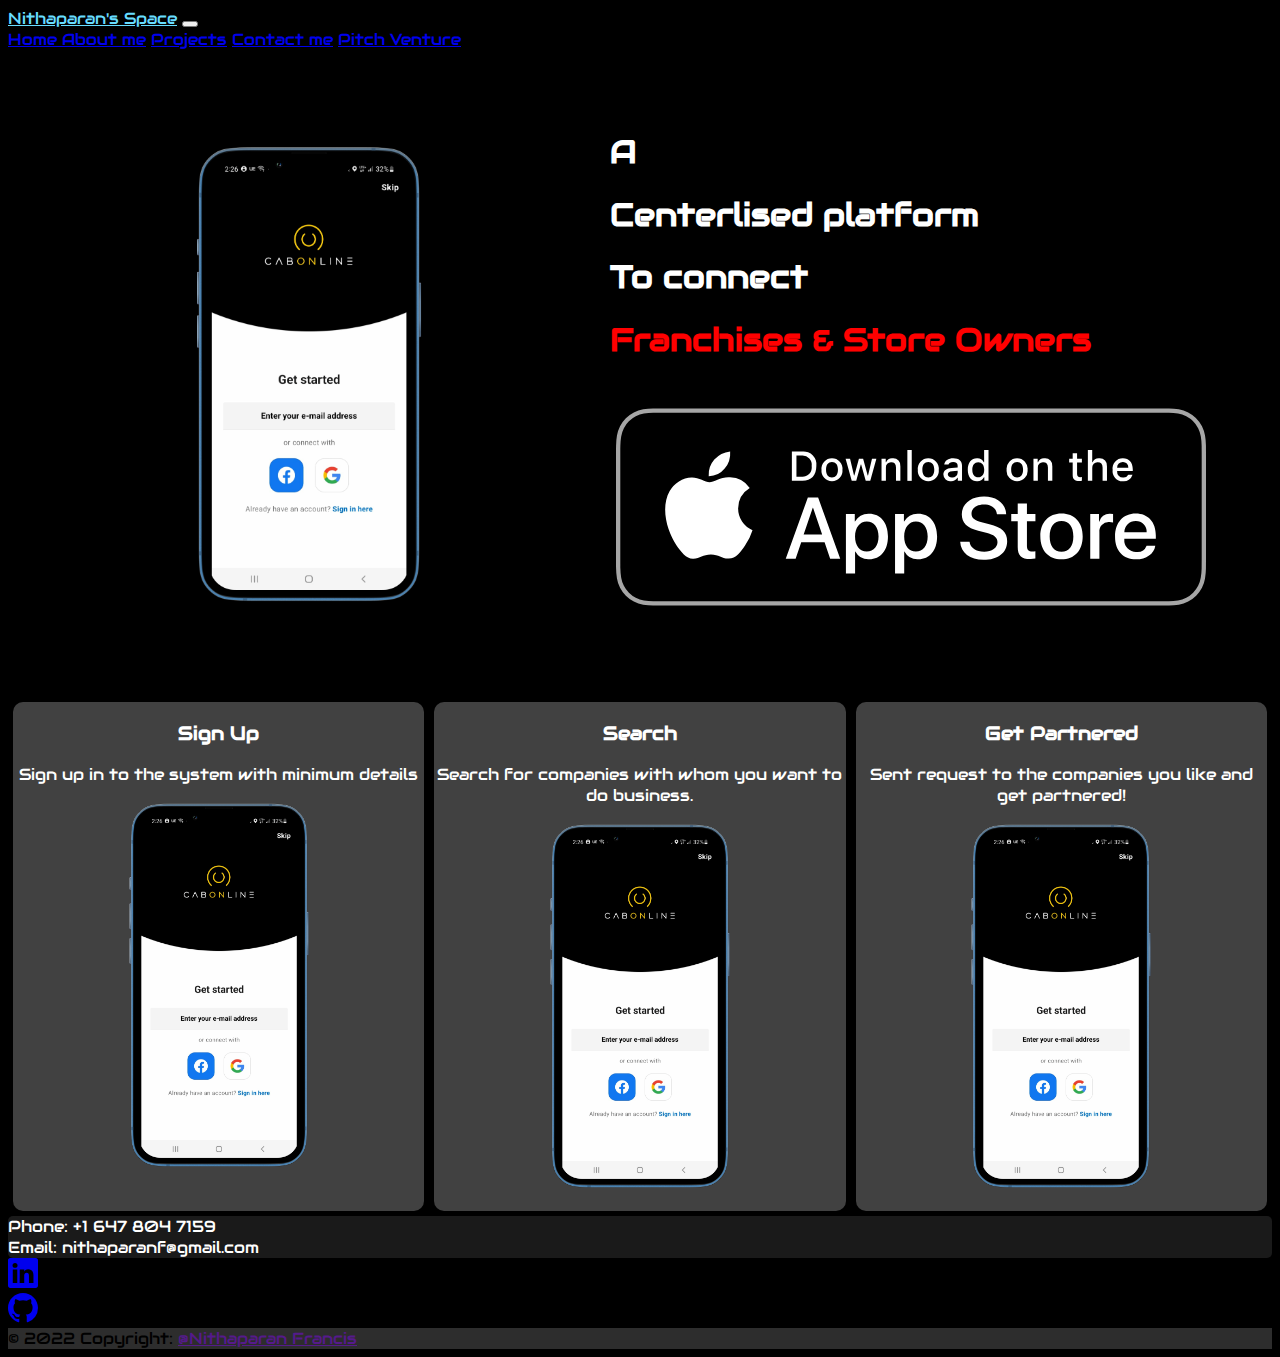
<file: landingpage.html>
<!DOCTYPE html>
<html>
  <head>
    <meta name="viewport" content="width=device-width, initial-scale=1" />
    <link
      rel="stylesheet"
      href="https://fonts.googleapis.com/css?family=Audiowide"
    />
    <link rel="stylesheet" href="style.css" />
    <!-- CSS only -->
    <link
      href="https://cdn.jsdelivr.net/npm/bootstrap@5.1.3/dist/css/bootstrap.min.css"
      rel="stylesheet"
      integrity="sha384-1BmE4kWBq78iYhFldvKuhfTAU6auU8tT94WrHftjDbrCEXSU1oBoqyl2QvZ6jIW3"
      crossorigin="anonymous"
    />
    <!-- JavaScript Bundle with Popper -->
    <script
      src="https://cdn.jsdelivr.net/npm/bootstrap@5.1.3/dist/js/bootstrap.bundle.min.js"
      integrity="sha384-ka7Sk0Gln4gmtz2MlQnikT1wXgYsOg+OMhuP+IlRH9sENBO0LRn5q+8nbTov4+1p"
      crossorigin="anonymous"
    ></script>
    <script src="https://ajax.googleapis.com/ajax/libs/jquery/3.5.1/jquery.min.js"></script>
    <script src="https://maxcdn.bootstrapcdn.com/bootstrap/4.0.0/js/bootstrap.min.js"></script>
    <style>
      body {
        font-family: "Audiowide", sans-serif;
        background-color: #000000;
      }
    </style>

    <!-- <script src="https://code.jquery.com/jquery-1.10.2.js"></script> -->
  </head>
  <body>
    <!--Navigation bar-->
    <nav
      style="color: rgb(0, 0, 0)"
      class="navbar navbar-expand-lg navbar-dark"
    >
      <div class="container-fluid">
        <a
          href="index.html"
          style="color: rgb(103, 220, 255)"
          class="navbar-brand"
          >Nithaparan's Space</a
        >
        <button
          type="button"
          class="navbar-toggler"
          data-bs-toggle="collapse"
          data-bs-target="#navbarCollapse"
        >
          <span class="navbar-toggler-icon"></span>
        </button>
        <div class="collapse navbar-collapse" id="navbarCollapse">
          <div class="navbar-nav">
            <a class="nav-item nav-link" href="index.html">Home </a>
            <a class="nav-item nav-link" href="aboutme.html">About me</a>
            <a class="nav-item nav-link" href="projects.html">Projects</a>
            <a class="nav-item nav-link" href="contactme.html">Contact me</a>
            <a class="nav-item nav-link active" href="landingpage.html"
              >Pitch Venture</a
            >
          </div>
        </div>
      </div>
    </nav>

    <section id="landing-header">
      <div id="landing-header-content" style="display: flex">
        <div id="div2">
            <img src="images/landingpage/main.png" />
        </div>
        
        <div id="div1">
            <div >
                <h1>A</h1>
            <h1>Centerlised platform</h1>
            <h1>To connect</h1>
            <h1>Franchises & Store Owners</h1>
            <button type="button" id="appstore-link">
                <img
                  src="images/Download_on_the_App_Store_Badge_US-UK_RGB_blk_092917.svg"
                />
              </button>
            </div>
            
          </div>
        
        
      </div>
    </section>

    <section id="steps-section">
        <div id="steps-section-content" style="display: flex">
            <div>
                <h3>Sign Up</h3>
                <div>Sign up in to the system with minimum details</div>
                <img src="images/landingpage/main.png" />
            </div>
            <div>
                <h3>Search</h3>
                <div>Search for companies with whom you want to do business.</div>
                <img src="images/landingpage/main.png" />
            </div>
            <div>
                <h3>Get Partnered</h3>
                <div>Sent request to the companies you like and get partnered!</div>
                <img src="images/landingpage/main.png" />
            </div>
        </div>
    </section>
    <footer class="bg-dark text-center">
        <!-- Grid container -->
        <div class="container p-3">
          <!--Grid row-->
          <div class="row">
            <!--Grid column-->
            <div class="col-sm">
              <div class="contact-info">
                <div class="child">Phone: +1 647 804 7159</div>
                <div class="child">Email: nithaparanf@gmail.com</div>
              </div>
            </div>
            <!--Grid column-->
  
            <!--Grid column-->
            <div class="col-sm flex-coloumn">
              <div class="d-flex flex-column bd-highlight mb-3">
                <div class="row"></div>
                <a href="https://www.linkedin.com/in/nithaparanfrancis/">
                  <svg
                    xmlns="http://www.w3.org/2000/svg"
                    width="30"
                    height="30"
                    fill="currentColor"
                    class="bi bi-linkedin"
                    viewBox="0 0 16 16"
                  >
                    <path
                      d="M0 1.146C0 .513.526 0 1.175 0h13.65C15.474 0 16 .513 16 1.146v13.708c0 .633-.526 1.146-1.175 1.146H1.175C.526 16 0 15.487 0 14.854V1.146zm4.943 12.248V6.169H2.542v7.225h2.401zm-1.2-8.212c.837 0 1.358-.554 1.358-1.248-.015-.709-.52-1.248-1.342-1.248-.822 0-1.359.54-1.359 1.248 0 .694.521 1.248 1.327 1.248h.016zm4.908 8.212V9.359c0-.216.016-.432.08-.586.173-.431.568-.878 1.232-.878.869 0 1.216.662 1.216 1.634v3.865h2.401V9.25c0-2.22-1.184-3.252-2.764-3.252-1.274 0-1.845.7-2.165 1.193v.025h-.016a5.54 5.54 0 0 1 .016-.025V6.169h-2.4c.03.678 0 7.225 0 7.225h2.4z"
                    />
                  </svg>
                </a>
              </div>
              <div class="d-flex flex-column-reverse bd-highlight">
                <a href="https://github.com/Nithapran">
                  <svg
                    xmlns="http://www.w3.org/2000/svg"
                    width="30"
                    height="30"
                    fill="currentColor"
                    class="bi bi-github"
                    viewBox="0 0 16 16"
                  >
                    <path
                      d="M8 0C3.58 0 0 3.58 0 8c0 3.54 2.29 6.53 5.47 7.59.4.07.55-.17.55-.38 0-.19-.01-.82-.01-1.49-2.01.37-2.53-.49-2.69-.94-.09-.23-.48-.94-.82-1.13-.28-.15-.68-.52-.01-.53.63-.01 1.08.58 1.23.82.72 1.21 1.87.87 2.33.66.07-.52.28-.87.51-1.07-1.78-.2-3.64-.89-3.64-3.95 0-.87.31-1.59.82-2.15-.08-.2-.36-1.02.08-2.12 0 0 .67-.21 2.2.82.64-.18 1.32-.27 2-.27.68 0 1.36.09 2 .27 1.53-1.04 2.2-.82 2.2-.82.44 1.1.16 1.92.08 2.12.51.56.82 1.27.82 2.15 0 3.07-1.87 3.75-3.65 3.95.29.25.54.73.54 1.48 0 1.07-.01 1.93-.01 2.2 0 .21.15.46.55.38A8.012 8.012 0 0 0 16 8c0-4.42-3.58-8-8-8z"
                    />
                  </svg>
                </a>
              </div>
            </div>
            <!--Grid column-->
          </div>
          <!--Grid row-->
        </div>
        <!-- Grid container -->
  
        <!-- Copyright -->
        <div
          class="text-center p-3"
          style="background-color: rgba(223, 223, 223, 0.2)"
        >
          © 2022 Copyright:
          <a class="text-light" href="">@Nithaparan Francis</a>
        </div>
        <!-- Copyright -->
      </footer>
  </body>
</html>
</file>
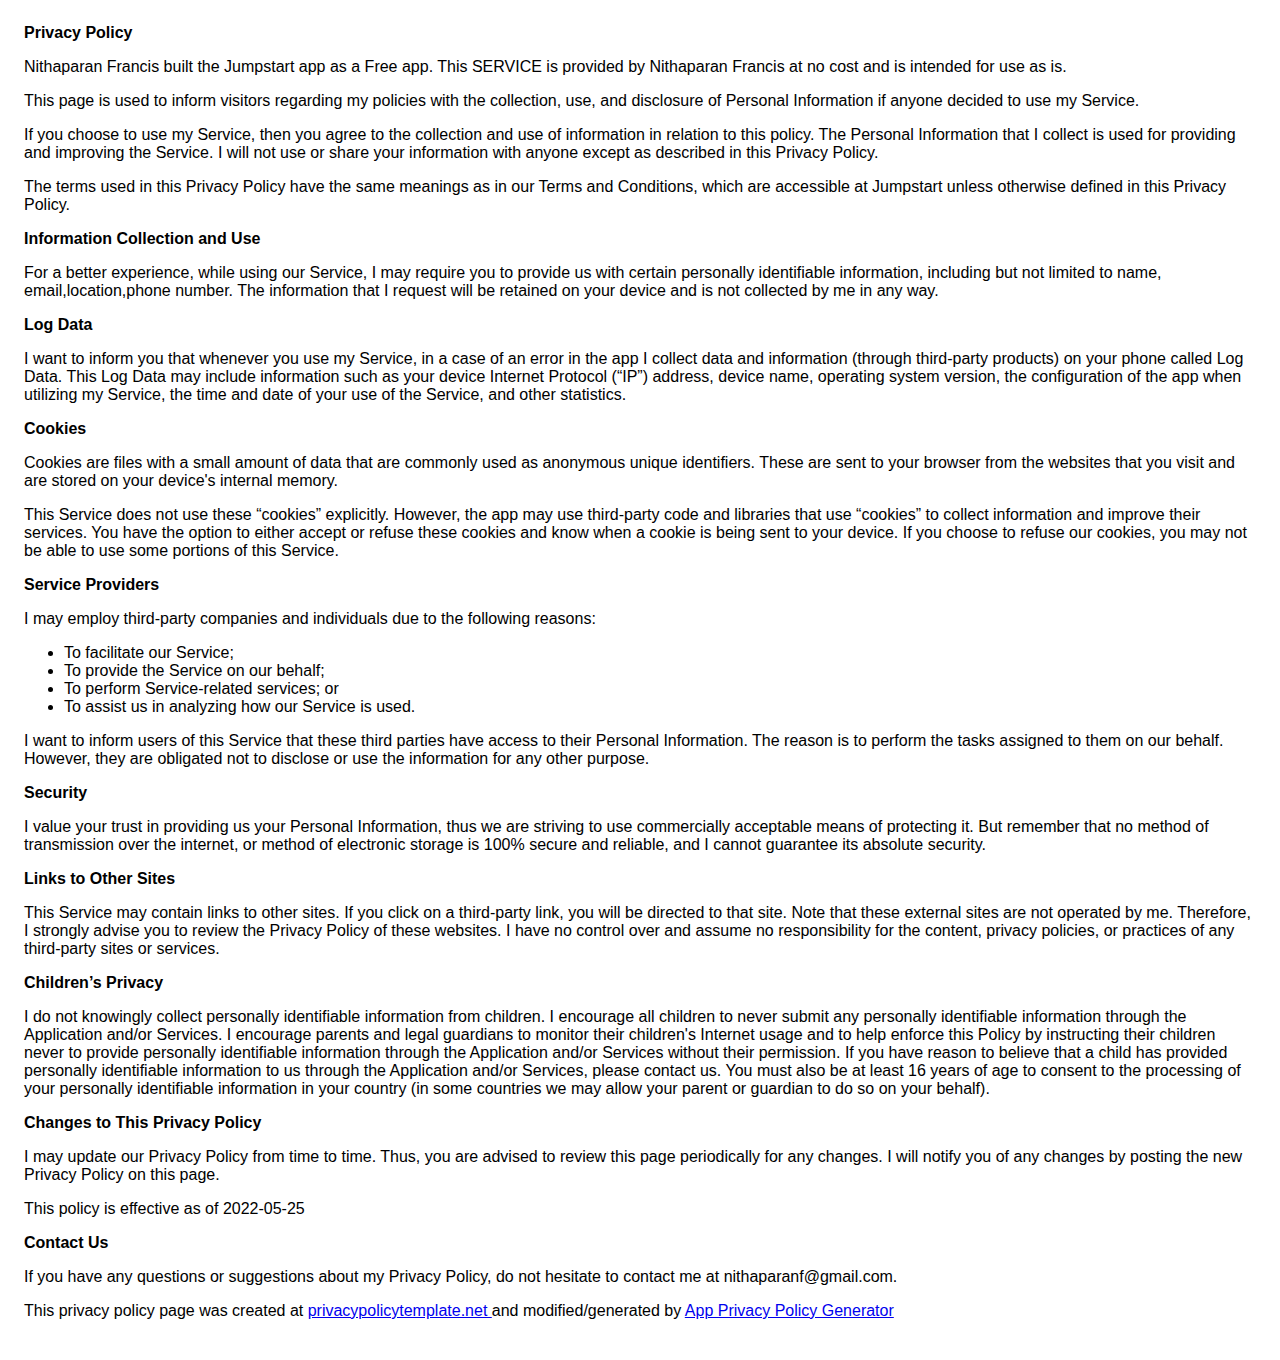
<file: privacypolicy.html>
<!DOCTYPE html>
    <html>
    <head>
      <meta charset='utf-8'>
      <meta name='viewport' content='width=device-width'>
      <title>Privacy Policy</title>
      <style> body { font-family: 'Helvetica Neue', Helvetica, Arial, sans-serif; padding:1em; } </style>
    </head>
    <body>
    <strong>Privacy Policy</strong> <p>
                  Nithaparan Francis built the Jumpstart app as
                  a Free app. This SERVICE is provided by
                  Nithaparan Francis at no cost and is intended for use as
                  is.
                </p> <p>
                  This page is used to inform visitors regarding my
                  policies with the collection, use, and disclosure of Personal
                  Information if anyone decided to use my Service.
                </p> <p>
                  If you choose to use my Service, then you agree to
                  the collection and use of information in relation to this
                  policy. The Personal Information that I collect is
                  used for providing and improving the Service. I will not use or share your information with
                  anyone except as described in this Privacy Policy.
                </p> <p>
                  The terms used in this Privacy Policy have the same meanings
                  as in our Terms and Conditions, which are accessible at
                  Jumpstart unless otherwise defined in this Privacy Policy.
                </p> <p><strong>Information Collection and Use</strong></p> <p>
                  For a better experience, while using our Service, I
                  may require you to provide us with certain personally
                  identifiable information, including but not limited to name, email,location,phone number. The information that
                  I request will be retained on your device and is not collected by me in any way.
                </p> <!----> <p><strong>Log Data</strong></p> <p>
                  I want to inform you that whenever you
                  use my Service, in a case of an error in the app
                  I collect data and information (through third-party
                  products) on your phone called Log Data. This Log Data may
                  include information such as your device Internet Protocol
                  (“IP”) address, device name, operating system version, the
                  configuration of the app when utilizing my Service,
                  the time and date of your use of the Service, and other
                  statistics.
                </p> <p><strong>Cookies</strong></p> <p>
                  Cookies are files with a small amount of data that are
                  commonly used as anonymous unique identifiers. These are sent
                  to your browser from the websites that you visit and are
                  stored on your device's internal memory.
                </p> <p>
                  This Service does not use these “cookies” explicitly. However,
                  the app may use third-party code and libraries that use
                  “cookies” to collect information and improve their services.
                  You have the option to either accept or refuse these cookies
                  and know when a cookie is being sent to your device. If you
                  choose to refuse our cookies, you may not be able to use some
                  portions of this Service.
                </p> <p><strong>Service Providers</strong></p> <p>
                  I may employ third-party companies and
                  individuals due to the following reasons:
                </p> <ul><li>To facilitate our Service;</li> <li>To provide the Service on our behalf;</li> <li>To perform Service-related services; or</li> <li>To assist us in analyzing how our Service is used.</li></ul> <p>
                  I want to inform users of this Service
                  that these third parties have access to their Personal
                  Information. The reason is to perform the tasks assigned to
                  them on our behalf. However, they are obligated not to
                  disclose or use the information for any other purpose.
                </p> <p><strong>Security</strong></p> <p>
                  I value your trust in providing us your
                  Personal Information, thus we are striving to use commercially
                  acceptable means of protecting it. But remember that no method
                  of transmission over the internet, or method of electronic
                  storage is 100% secure and reliable, and I cannot
                  guarantee its absolute security.
                </p> <p><strong>Links to Other Sites</strong></p> <p>
                  This Service may contain links to other sites. If you click on
                  a third-party link, you will be directed to that site. Note
                  that these external sites are not operated by me.
                  Therefore, I strongly advise you to review the
                  Privacy Policy of these websites. I have
                  no control over and assume no responsibility for the content,
                  privacy policies, or practices of any third-party sites or
                  services.
                </p> <p><strong>Children’s Privacy</strong></p> <!----> <div><p>
                    I do not knowingly collect personally
                    identifiable information from children. I 
                    encourage all children to never submit any personally
                    identifiable information through 
                    the Application and/or Services.
                    I encourage parents and legal guardians to monitor 
                    their children's Internet usage and to help enforce this Policy by instructing 
                    their children never to provide personally identifiable information through the Application and/or Services without their permission. If you have reason to believe that a child 
                    has provided personally identifiable information to us through the Application and/or Services, 
                    please contact us. You must also be at least 16 years of age to consent to the processing 
                    of your personally identifiable information in your country (in some countries we may allow your parent 
                    or guardian to do so on your behalf).
                  </p></div> <p><strong>Changes to This Privacy Policy</strong></p> <p>
                  I may update our Privacy Policy from
                  time to time. Thus, you are advised to review this page
                  periodically for any changes. I will
                  notify you of any changes by posting the new Privacy Policy on
                  this page.
                </p> <p>This policy is effective as of 2022-05-25</p> <p><strong>Contact Us</strong></p> <p>
                  If you have any questions or suggestions about my
                  Privacy Policy, do not hesitate to contact me at nithaparanf@gmail.com.
                </p> <p>This privacy policy page was created at <a href="https://privacypolicytemplate.net" target="_blank" rel="noopener noreferrer">privacypolicytemplate.net </a>and modified/generated by <a href="https://app-privacy-policy-generator.nisrulz.com/" target="_blank" rel="noopener noreferrer">App Privacy Policy Generator</a></p>
    </body>
    </html>
</file>
<file: style.css>
/* Theme colors */
:root {
  --black: rgb(0, 0, 0);
  --blue: rgb(103, 220, 255);
  --red: rgb(255, 0, 0);
}

.footer {
  position: fixed;
  width: 100%;
  left: 0;
  bottom: 0;
  color: rgb(255, 255, 255);
  text-align: center;
  background-color: rgb(0, 0, 0);
}

.contact-info {
  padding: 10;
  border-radius: 5px;
  background-color: rgb(255, 255, 255, 0.1);
}

.contact-info > .child {
  color: rgb(255, 255, 255);
}

.row {
  margin: 0 auto;
  grid-row: 2;
}

.a {
  color: white;
}

.social-media {
  background-color: rgb(255, 255, 255);
}

.btn-outline-danger.custom-btn {
  background-color: rgb(0, 0, 0);
  border-color: rgb(255, 255, 255);
}

.max-width {
  max-width: 1000px;
  /* padding: 0 80px; */
  margin: 150px;
}

#home {
  width: 100%;
  height: 600px;

  background-size: 100% auto;
  object-fit: cover;
}

#home-content {
  color: white;
  margin-left: 50px;
  position: absolute;
  top: 50%;
  -ms-transform: translateY(-50%);
  transform: translateY(-50%);
}

body {
  font-family: "Audiowide", sans-serif;
}

.project-summary {
  width: 100%;
  height: auto;
  object-fit: cover;
  background-repeat: no-repeat;
  filter: grayscale(100%);
}

#project-summary h1,
p {
  padding-left: 14px;
  color: white;
}

#project-summary p {
  background-color: rgb(0, 0, 0,0.3);
  border-radius: 15px;
}

#project-summary img {
  width: 200px;
  height: 64px;
}

#project-summary button {
  background-color: rgba(0, 0, 0, 0);
  border: 0ch;
  margin-bottom: auto;
}

#screenshots {
  background-color: black;
  width: 100%;
  height: 600px;
}

#screenshots.scrollmenu {
  background-color: rgb(0, 0, 0);
  overflow: auto;
  white-space: nowrap;
}

#screenshots .screenshot {
  width: 202px;
  height: 450px;
  margin: 14px;
  object-fit: cover;
  border: 1px solid rgb(255, 255, 255);
  border-radius: 10px;
}
#screenshots h1 {
  color: rgb(255, 255, 255);
  margin: 14px;
}

#role {
  background-color: black;
  width: 100%;
  height: 100px;
  margin-bottom: 20px;
}

#role h1 {
  color: rgb(255, 255, 255);
  padding: 14px;
}


#responsibilities {
  background-color: black;
  width: 100%;
  height: auto;
}

#responsibilities h1,
ol {
  color: rgb(255, 255, 255);
  padding: 14px;
}

#responsibilities ol {
  margin-left: 14px;
}

#documentation {
  background-color: black;
  width: 100%;
  height: auto;
}

#documentation h1,
ol {
  color: rgb(255, 255, 255);
  padding: 14px;
}

#documentation img {
  border-radius: 20px;
  margin: 10px;
  width: 400px;
  height: auto;
}

#design-scheme {
  background-color: black;
  width: 100%;
  height: 600px;
}

#design-scheme h1 {
  color: rgb(255, 255, 255);
  padding: 14px;
}

#design-scheme p {
  color: rgb(255, 255, 255);
  margin-left: 14px;
}

#design-scheme h3 {
  color: rgb(255, 255, 255);
  padding: 14px;
}

#design-scheme #pallete-image {
  width: 600px;
  height: 100px;
  margin: 14px;
  object-fit: cover;
  border: 1px solid rgb(255, 255, 255);
  border-radius: 10px;
}

#design-scheme p {
  color: black;
  width: max-content;
  background-color: beige;
  padding-top: 5px;
  padding-bottom: 5px;
  padding-left: 10px;
  padding-right: 10px;
  border-radius: 5px;
}

/* #introduction {
   border: 2px solid black;
  padding: 25px;
  background: url(images/about-bg2.png);
  background-repeat: no-repeat;
  background-size: auto;
  } */
#introduction {
  width: 100%;
  height: 600px;

  background-size: 100% auto;
  object-fit: cover;
}

#introduction h1,
p {
  padding: 14px;
  color: rgb(255, 255, 255);
}

#introduction p {
  width: 50%;
}

.center-vertically {
  margin: 0;
  position: absolute;
  top: 50%;
  -ms-transform: translateY(-50%);
  transform: translateY(-50%);
}

#work-history h3 {
  margin-left: 14px;
  margin-right: 14px;
  color: rgb(255, 255, 255);
  width: 15%;
}

@media (max-width: 568px) {
  

  #work-history > h3 {
    width: 100%;
    align-items: center;
  text-align: center;
  }

  #work-history  #work-edu-history-container {
    width: 80%;
    align-items: center;
    margin-left: 10%; 
    margin-right: 10%;
  }
}

#work-edu-history-container {
  margin-left: 10px;
  margin-right: 10px;
  margin-bottom: 10px;
  background-color: #3f3f3f;
  border-radius: 15px;
  width: auto;
}

#work-edu-history-job-title {
  margin-left: 20px;
  margin-top: 20px;
  color: white;
}

#work-edu-history-job-summary {
  margin-left: 20px;
  margin-right: 20px;
  margin-bottom: 20px;
  color: rgb(159, 159, 159);
  word-wrap: break-word;
}

#work-edu-history-container #work-edu-history-firm {
  margin-left: 20px;
  color: rgb(255, 0, 0);
}

#work-edu-history-container #seperator {
  color: rgb(255, 255, 255);
}

#work-edu-history-container #period {
  color: rgb(103, 220, 255);
}

#contact-form-container {
  background-color: rgba(172, 172, 172, 0.5);
  border-radius: 30px;
  border-width: 1px;
  border-color: rgb(255, 255, 255);
  padding: 10px;
  width: 50%;
}

#contact-form {
  width: 100%;
  height: 430px;

  background-size: 100% auto;
  object-fit: cover;
  background-repeat: no-repeat;
}

#landing-header {
  width: 100%;
  height: auto;
}

#landing-header img {
  height: 500px;
  width: auto;
}

#landing-header #div2 {
  justify-content: center;
  align-items: center;
  display: flex;
  width: 50%;
}

#landing-header h1 {
  color: white;
}

#landing-header h1:nth-of-type(4) {
  color: var(--red);
}

#landing-header-content #div1 {
  width: 50%;
  display: flex;
  justify-content: center;
  align-items: center;
  height: auto;
  margin-top: 60px;
  margin-right: 60px;
  margin-bottom: 60px;
}

#landing-header-content #div1 button {
  background-color: rgb(255, 255, 255, 0);
  border: 0ch;
  height: max-content;
}
#landing-header-content #div1 img {
  background-color: rgb(255, 250, 250, 0);
  height: 250px;
  width: 100%;
}

@media (max-width: 568px) {
  #landing-header-content #div1 {
    padding: 0px;
    width: 100%;
    flex-direction: column;
    align-items: center;
    text-align: center;
    margin: 10px;
  }
  #landing-header-content {
    flex-direction: column;
    align-items: center;
  }
}

#steps-section #steps-section-content {
  color: white;
  width: 100%;
}

#steps-section #steps-section-content  img {
  height: 400px;
  width: auto;
}

#steps-section #steps-section-content > div {
  text-align: center;
  margin: 5px;
  background-color: rgb(130, 130, 130,0.5);
  border-radius: 10px;
  border-width: 0.5px;
  border-color: rgb(255, 255, 255);
  width: 100%;
}

#steps-section h4 {
  color: rgb(255, 0, 0);
  text-align: center;
  margin-top: 10px;
  margin-bottom: 10px;
}

#feature-section{
  color: white;
  
}

@media (max-width: 568px) {
  #steps-section #steps-section-content  div {
    padding: 0px;
    width: 100%;
    flex-direction: column;
    align-items: center;
    text-align: center;
    margin: 10px;
  }

  #feature-section {
    align-items: center;
  text-align: center;
  }
}



#project-div{
  color: white;
  background-color: #3f3f3f;
  border-radius: 15px;
  margin: 10px;
  text-align: center;
}

#project-image {
  border-radius: 15px;
}

#project-title {
  margin-top: 10px;
}

#contact-form-container{
  margin: 0;
  position: absolute;
  top: 40%;
  -ms-transform: translateY(-50%);
  transform: translateY(-50%);
}

@media (max-width: 568px) {
  
  #contact-form-container {
    width: 100%;
    align-items: center;
  text-align: center;
  }
}
</file>
